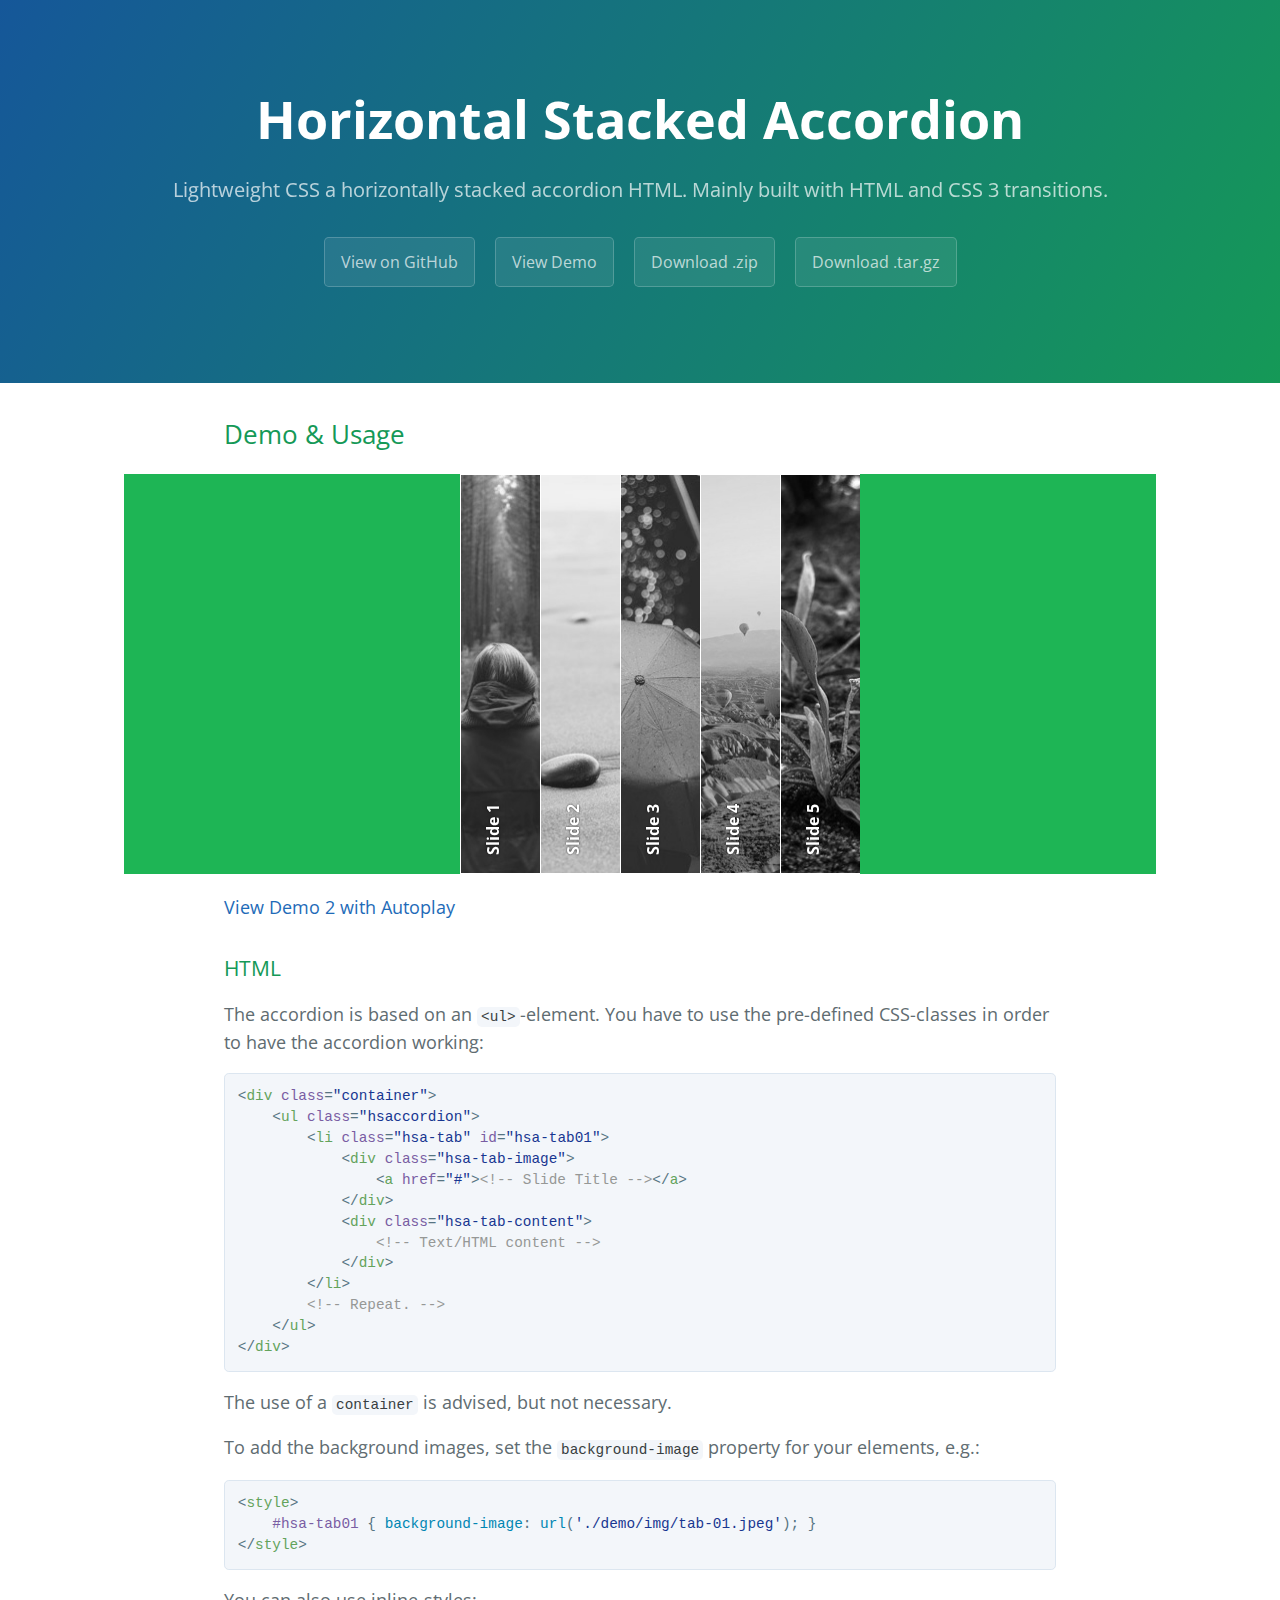
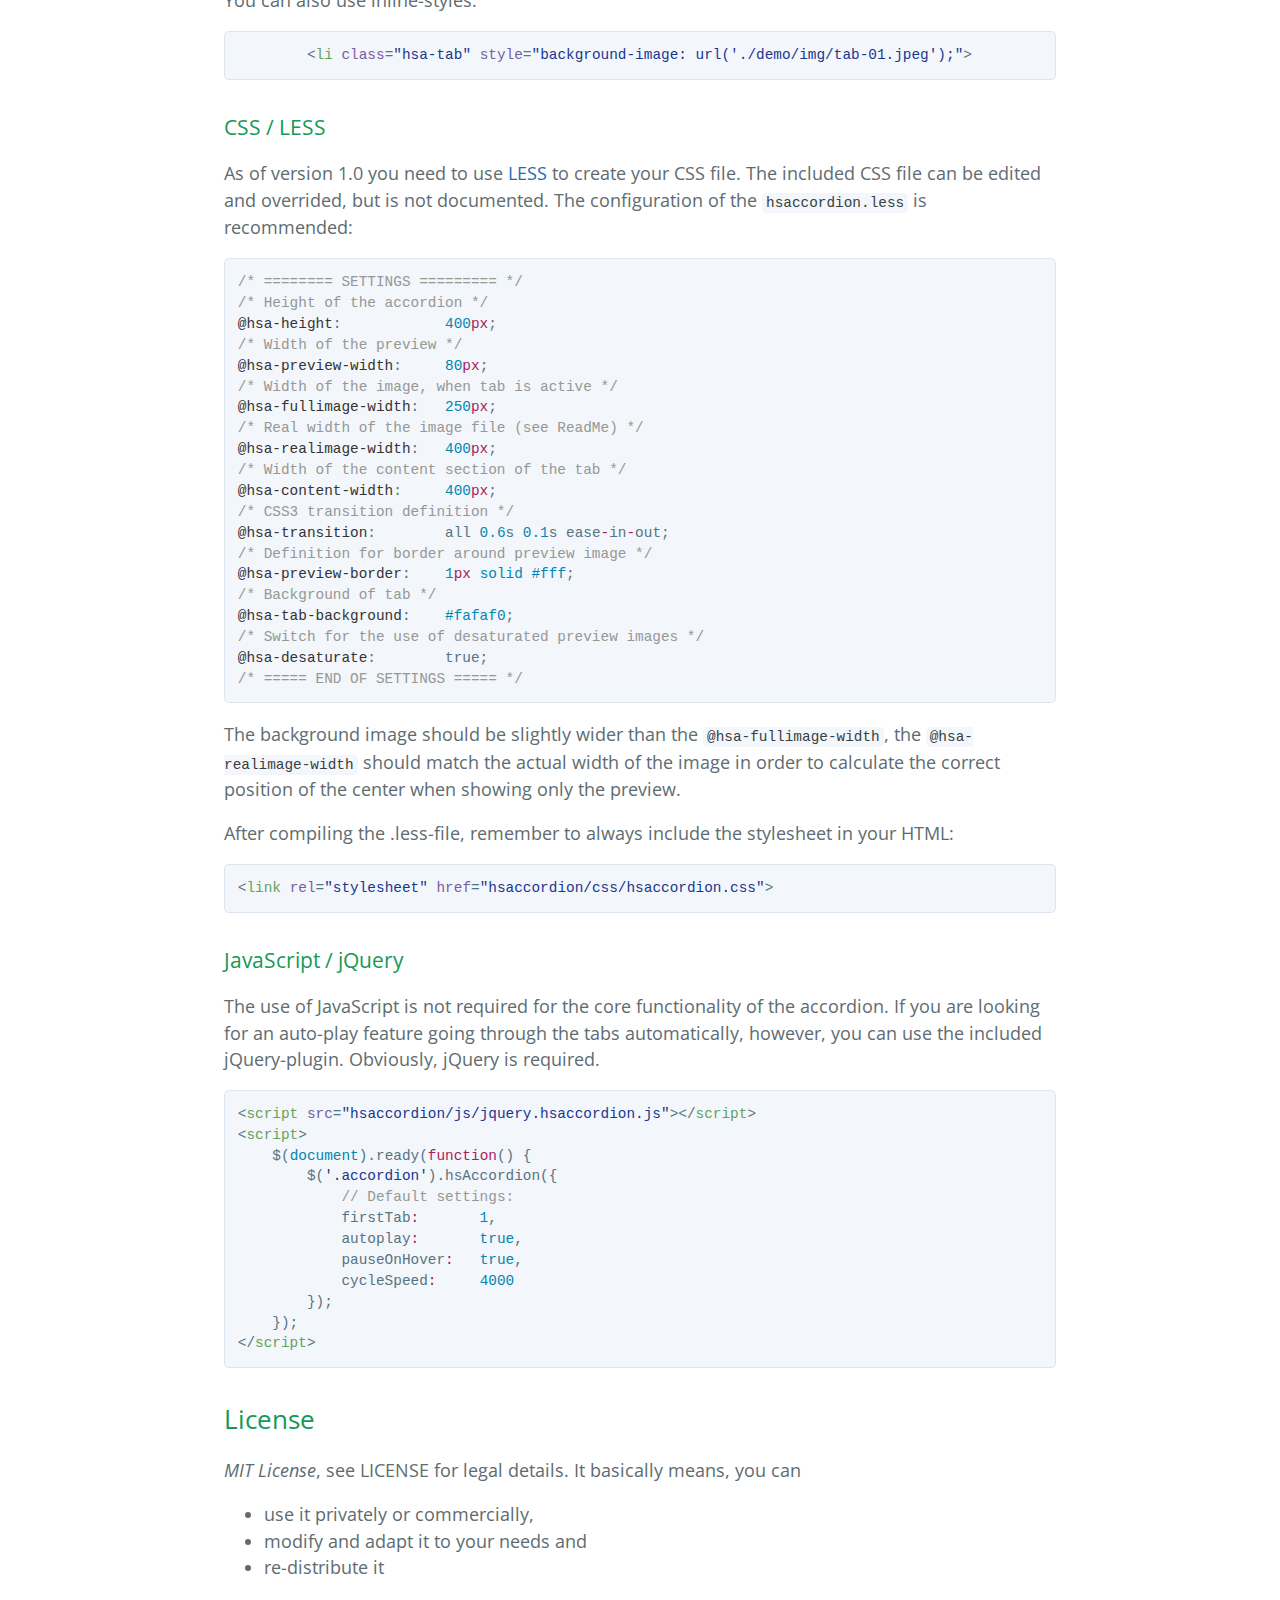
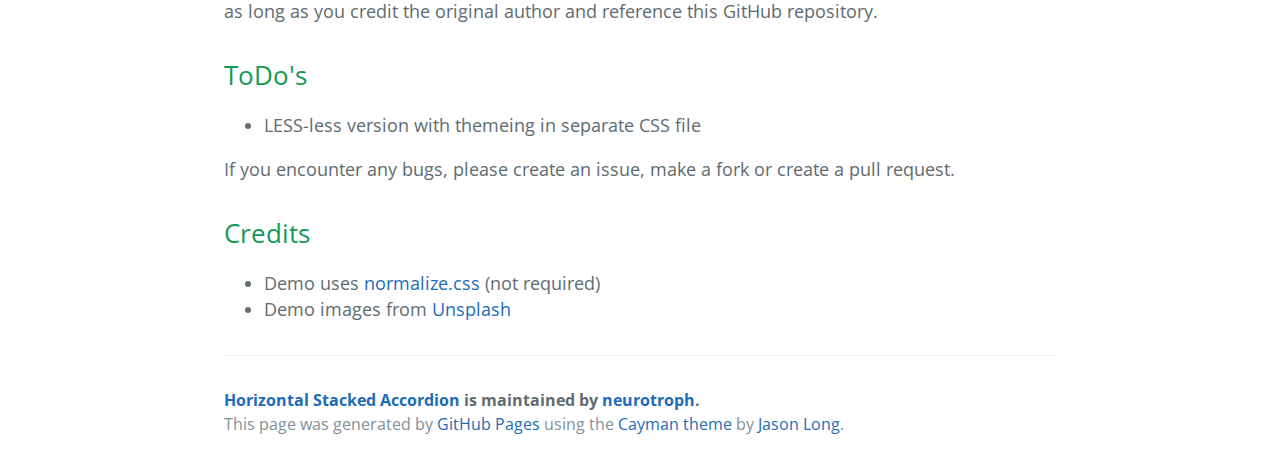
<file: index.html>
<!DOCTYPE html>
<html lang="en-us">
  <head>
    <meta charset="UTF-8">
    <title>Horizontal Stacked Accordion by neurotroph</title>
    <meta name="viewport" content="width=device-width, initial-scale=1">
    <link rel="stylesheet" type="text/css" href="stylesheets/normalize.css" media="screen">
    <link href='http://fonts.googleapis.com/css?family=Open+Sans:400,700' rel='stylesheet' type='text/css'>
    <link rel="stylesheet" type="text/css" href="stylesheets/stylesheet.css" media="screen">
    <link rel="stylesheet" type="text/css" href="stylesheets/github-light.css" media="screen">
    <link rel="stylesheet" type="text/css" href="css/hsaccordion.css" media="screen">
    <style>
      .accordion-container {
        background-color: #1EB555;
        margin: 20px -100px;
        text-align: center;
      }
    </style>
  </head>
  <body>
    <section class="page-header">
      <h1 class="project-name">Horizontal Stacked Accordion</h1>
      <h2 class="project-tagline">Lightweight CSS a horizontally stacked accordion HTML. Mainly built with HTML and CSS 3 transitions.</h2>
      <a href="https://github.com/neurotroph/hsaccordion" class="btn">View on GitHub</a>
      <a href="./demo/index.html" class="btn">View Demo</a>
      <a href="https://github.com/neurotroph/hsaccordion/zipball/master" class="btn">Download .zip</a>
      <a href="https://github.com/neurotroph/hsaccordion/tarball/master" class="btn">Download .tar.gz</a>
    </section>

    <section class="main-content">

<h2>
<a id="usage" class="anchor" href="#usage" aria-hidden="true"><span class="octicon octicon-link"></span></a>Demo &amp; Usage</h2>

  <div class="accordion-container">
    <ul class="hsaccordion">
      <li class="hsa-tab" id="hsa-tab01">
        <div class="hsa-tab-image" style="background-image: url('demo/img/tab-image-01.jpg');">
          <a href="#">Slide 1</a>
        </div>

        <div class="hsa-tab-content">
          <h2>Slide 1</h2>
          <p>Lorem ipsum dolor sit amet, consectetur adipisicing elit, sed do eiusmod
          tempor incididunt ut labore et dolore magna aliqua. Ut enim ad minim veniam,
          quis nostrud exercitation ullamco laboris nisi ut aliquip ex ea commodo
          consequat. Duis aute irure dolor in reprehenderit in voluptate velit esse
          cillum dolore eu fugiat nulla pariatur. Excepteur sint occaecat cupidatat non
          proident, sunt in culpa qui officia deserunt mollit anim id est laborum.</p>

        </div>
      </li>

      <li class="hsa-tab" id="hsa-tab02">
        <div class="hsa-tab-image" style="background-image: url('demo/img/tab-image-02.jpg');">
          <a href="#">Slide 2</a>
        </div>

        <div class="hsa-tab-content">
          <h2>Slide 2</h2>
          <p>Lorem ipsum dolor sit amet, consectetur adipisicing elit, sed do eiusmod
          tempor incididunt ut labore et dolore magna aliqua. Ut enim ad minim veniam,
          quis nostrud exercitation ullamco laboris nisi ut aliquip ex ea commodo
          consequat. Duis aute irure dolor in reprehenderit in voluptate velit esse
          cillum dolore eu fugiat nulla pariatur. Excepteur sint occaecat cupidatat non
          proident, sunt in culpa qui officia deserunt mollit anim id est laborum.</p>
        </div>
      </li>

      <li class="hsa-tab" id="hsa-tab03">
        <div class="hsa-tab-image" style="background-image: url('demo/img/tab-image-03.jpg');">
          <a href="#">Slide 3</a>
        </div>

        <div class="hsa-tab-content">
          <h2>Slide 3</h2>
          <p>Lorem ipsum dolor sit amet, consectetur adipisicing elit, sed do eiusmod
          tempor incididunt ut labore et dolore magna aliqua. Ut enim ad minim veniam,
          quis nostrud exercitation ullamco laboris nisi ut aliquip ex ea commodo
          consequat. Duis aute irure dolor in reprehenderit in voluptate velit esse
          cillum dolore eu fugiat nulla pariatur. Excepteur sint occaecat cupidatat non
          proident, sunt in culpa qui officia deserunt mollit anim id est laborum.</p>
        </div>
      </li>

      <li class="hsa-tab" id="hsa-tab04">
        <div class="hsa-tab-image" style="background-image: url('demo/img/tab-image-04.jpg');">
          <a href="#">Slide 4</a>
        </div>

        <div class="hsa-tab-content">
          <h2>Slide 4</h2>
          <p>Lorem ipsum dolor sit amet, consectetur adipisicing elit, sed do eiusmod
          tempor incididunt ut labore et dolore magna aliqua. Ut enim ad minim veniam,
          quis nostrud exercitation ullamco laboris nisi ut aliquip ex ea commodo
          consequat. Duis aute irure dolor in reprehenderit in voluptate velit esse
          cillum dolore eu fugiat nulla pariatur. Excepteur sint occaecat cupidatat non
          proident, sunt in culpa qui officia deserunt mollit anim id est laborum.</p>
        </div>
      </li>

      <li class="hsa-tab" id="hsa-tab05">
        <div class="hsa-tab-image" style="background-image: url('demo/img/tab-image-05.jpg');">
          <a href="#">Slide 5</a>
        </div>

        <div class="hsa-tab-content">
          <h2>Slide 5</h2>
          <p>Lorem ipsum dolor sit amet, consectetur adipisicing elit, sed do eiusmod
          tempor incididunt ut labore et dolore magna aliqua. Ut enim ad minim veniam,
          quis nostrud exercitation ullamco laboris nisi ut aliquip ex ea commodo
          consequat. Duis aute irure dolor in reprehenderit in voluptate velit esse
          cillum dolore eu fugiat nulla pariatur. Excepteur sint occaecat cupidatat non
          proident, sunt in culpa qui officia deserunt mollit anim id est laborum.</p>
        </div>
      </li>
    </ul>
  </div>

  <a href="./demo/index.html">View Demo 2 with Autoplay</a>


<h3>
<a id="html" class="anchor" href="#html" aria-hidden="true"><span class="octicon octicon-link"></span></a>HTML</h3>

<p>The accordion is based on an <code>&lt;ul&gt;</code>-element. You have to use the pre-defined CSS-classes in order to have the accordion working:</p>

<div class="highlight highlight-HTML"><pre>&lt;<span class="pl-ent">div</span> <span class="pl-e">class</span>=<span class="pl-s"><span class="pl-pds">"</span>container<span class="pl-pds">"</span></span>&gt;
    &lt;<span class="pl-ent">ul</span> <span class="pl-e">class</span>=<span class="pl-s"><span class="pl-pds">"</span>hsaccordion<span class="pl-pds">"</span></span>&gt;
        &lt;<span class="pl-ent">li</span> <span class="pl-e">class</span>=<span class="pl-s"><span class="pl-pds">"</span>hsa-tab<span class="pl-pds">"</span></span> <span class="pl-e">id</span>=<span class="pl-s"><span class="pl-pds">"</span>hsa-tab01<span class="pl-pds">"</span></span>&gt;
            &lt;<span class="pl-ent">div</span> <span class="pl-e">class</span>=<span class="pl-s"><span class="pl-pds">"</span>hsa-tab-image<span class="pl-pds">"</span></span>&gt;
                &lt;<span class="pl-ent">a</span> <span class="pl-e">href</span>=<span class="pl-s"><span class="pl-pds">"</span>#<span class="pl-pds">"</span></span>&gt;<span class="pl-c">&lt;!-- Slide Title --&gt;</span>&lt;/<span class="pl-ent">a</span>&gt;
            &lt;/<span class="pl-ent">div</span>&gt;
            &lt;<span class="pl-ent">div</span> <span class="pl-e">class</span>=<span class="pl-s"><span class="pl-pds">"</span>hsa-tab-content<span class="pl-pds">"</span></span>&gt;
                <span class="pl-c">&lt;!-- Text/HTML content --&gt;</span>
            &lt;/<span class="pl-ent">div</span>&gt;
        &lt;/<span class="pl-ent">li</span>&gt;
        <span class="pl-c">&lt;!-- Repeat. --&gt;</span>
    &lt;/<span class="pl-ent">ul</span>&gt;
&lt;/<span class="pl-ent">div</span>&gt;</pre></div>

<p>The use of a <code>container</code> is advised, but not necessary.</p>

<p>To add the background images, set the <code>background-image</code> property for your elements, e.g.:</p>

<div class="highlight highlight-HTML"><pre><span class="pl-s1">&lt;<span class="pl-ent">style</span>&gt;</span>
<span class="pl-s1">    <span class="pl-e">#hsa-tab01</span> { <span class="pl-c1"><span class="pl-c1">background-image</span></span>: <span class="pl-c1">url</span>(<span class="pl-s"><span class="pl-pds">'</span>./demo/img/tab-01.jpeg<span class="pl-pds">'</span></span>); }</span>
<span class="pl-s1">&lt;/<span class="pl-ent">style</span>&gt;</span></pre></div>

<p>You can also use inline-styles:</p>

<div class="highlight highlight-HTML"><pre>        &lt;<span class="pl-ent">li</span> <span class="pl-e">class</span>=<span class="pl-s"><span class="pl-pds">"</span>hsa-tab<span class="pl-pds">"</span></span> <span class="pl-e">style</span>=<span class="pl-s"><span class="pl-pds">"</span>background-image: url('./demo/img/tab-01.jpeg');<span class="pl-pds">"</span></span>&gt;</pre></div>

<h3>
<a id="css--less" class="anchor" href="#css--less" aria-hidden="true"><span class="octicon octicon-link"></span></a>CSS / LESS</h3>

<p>As of version 1.0 you need to use <a href="http://www.lesscss.org">LESS</a> to create your CSS file. The included CSS file can be edited and overrided, but is not documented. The configuration of the <code>hsaccordion.less</code> is recommended:</p>

<div class="highlight highlight-LESS"><pre><span class="pl-c">/* ======== SETTINGS ========= */</span>
<span class="pl-c">/* Height of the accordion */</span>
<span class="pl-smi">@hsa-height</span>:<span class="pl-c1">            400</span><span class="pl-k">px</span>;
<span class="pl-c">/* Width of the preview */</span>
<span class="pl-smi">@hsa-preview-width</span>:<span class="pl-c1">     80</span><span class="pl-k">px</span>;
<span class="pl-c">/* Width of the image, when tab is active */</span>
<span class="pl-smi">@hsa-fullimage-width</span>:<span class="pl-c1">   250</span><span class="pl-k">px</span>;
<span class="pl-c">/* Real width of the image file (see ReadMe) */</span>
<span class="pl-smi">@hsa-realimage-width</span>:<span class="pl-c1">   400</span><span class="pl-k">px</span>;
<span class="pl-c">/* Width of the content section of the tab */</span>
<span class="pl-smi">@hsa-content-width</span>:<span class="pl-c1">     400</span><span class="pl-k">px</span>;
<span class="pl-c">/* CSS3 transition definition */</span>
<span class="pl-smi">@hsa-transition</span>:        all<span class="pl-c1"> 0.6</span>s<span class="pl-c1"> 0.1</span>s ease<span class="pl-k">-</span>in<span class="pl-k">-</span>out;
<span class="pl-c">/* Definition for border around preview image */</span>
<span class="pl-smi">@hsa-preview-border</span>:<span class="pl-c1">    1</span><span class="pl-k">px</span> <span class="pl-c1">solid</span> <span class="pl-c1">#fff</span>;
<span class="pl-c">/* Background of tab */</span>
<span class="pl-smi">@hsa-tab-background</span>:    <span class="pl-c1">#fafaf0</span>;
<span class="pl-c">/* Switch for the use of desaturated preview images */</span>
<span class="pl-smi">@hsa-desaturate</span>:        true;
<span class="pl-c">/* ===== END OF SETTINGS ===== */</span></pre></div>

<p>The background image should be slightly wider than the <code>@hsa-fullimage-width</code>, the <code>@hsa-realimage-width</code> should match the actual width of the image in order to calculate the correct position of the center when showing only the preview.</p>

<p>After compiling the .less-file, remember to always include the stylesheet in your HTML:</p>

<div class="highlight highlight-HTML"><pre>&lt;<span class="pl-ent">link</span> <span class="pl-e">rel</span>=<span class="pl-s"><span class="pl-pds">"</span>stylesheet<span class="pl-pds">"</span></span> <span class="pl-e">href</span>=<span class="pl-s"><span class="pl-pds">"</span>hsaccordion/css/hsaccordion.css<span class="pl-pds">"</span></span>&gt;</pre></div>

<h3>
<a id="javascript--jquery" class="anchor" href="#javascript--jquery" aria-hidden="true"><span class="octicon octicon-link"></span></a>JavaScript / jQuery</h3>

<p>The use of JavaScript is not required for the core functionality of the accordion. If you are looking for an auto-play feature going through the tabs automatically, however, you can use the included jQuery-plugin. Obviously, jQuery is required.</p>

<div class="highlight highlight-HTML"><pre>&lt;<span class="pl-ent">script</span> <span class="pl-e">src</span>=<span class="pl-s"><span class="pl-pds">"</span>hsaccordion/js/jquery.hsaccordion.js<span class="pl-pds">"</span></span>&gt;&lt;/<span class="pl-ent">script</span>&gt;
<span class="pl-s1">&lt;<span class="pl-ent">script</span>&gt;</span>
<span class="pl-s1">    $(<span class="pl-c1">document</span>).ready(<span class="pl-k">function</span>() {</span>
<span class="pl-s1">        $(<span class="pl-s"><span class="pl-pds">'</span>.accordion<span class="pl-pds">'</span></span>).hsAccordion({</span>
<span class="pl-s1">            <span class="pl-c">// Default settings:</span></span>
<span class="pl-s1">            firstTab<span class="pl-k">:</span>       <span class="pl-c1">1</span>,</span>
<span class="pl-s1">            autoplay<span class="pl-k">:</span>       <span class="pl-c1">true</span>,</span>
<span class="pl-s1">            pauseOnHover<span class="pl-k">:</span>   <span class="pl-c1">true</span>,</span>
<span class="pl-s1">            cycleSpeed<span class="pl-k">:</span>     <span class="pl-c1">4000</span></span>
<span class="pl-s1">        });</span>
<span class="pl-s1">    });</span>
<span class="pl-s1">&lt;/<span class="pl-ent">script</span>&gt;</span></pre></div>

<h2>
<a id="license" class="anchor" href="#license" aria-hidden="true"><span class="octicon octicon-link"></span></a>License</h2>

<p><em>MIT License</em>, see LICENSE for legal details. It basically means, you can</p>

<ul>
<li>use it privately or commercially,</li>
<li>modify and adapt it to your needs and</li>
<li>re-distribute it</li>
</ul>

<p>as long as you credit the original author and reference this GitHub repository.</p>

<h2>
<a id="todos" class="anchor" href="#todos" aria-hidden="true"><span class="octicon octicon-link"></span></a>ToDo's</h2>

<ul>
<li>LESS-less version with themeing in separate CSS file</li>
</ul>

<p>If you encounter any bugs, please create an issue, make a fork or create a pull request.</p>

<h2>
<a id="credits" class="anchor" href="#credits" aria-hidden="true"><span class="octicon octicon-link"></span></a>Credits</h2>

<ul>
<li>Demo uses <a href="http://git.io/normalize">normalize.css</a> (not required)</li>
<li>Demo images from <a href="http://unsplash.com">Unsplash</a>
</li>
</ul>

      <footer class="site-footer">
        <span class="site-footer-owner"><a href="https://github.com/neurotroph/hsaccordion">Horizontal Stacked Accordion</a> is maintained by <a href="https://github.com/neurotroph">neurotroph</a>.</span>

        <span class="site-footer-credits">This page was generated by <a href="https://pages.github.com">GitHub Pages</a> using the <a href="https://github.com/jasonlong/cayman-theme">Cayman theme</a> by <a href="https://twitter.com/jasonlong">Jason Long</a>.</span>
      </footer>

    </section>

  
  </body>
</html>
</file>
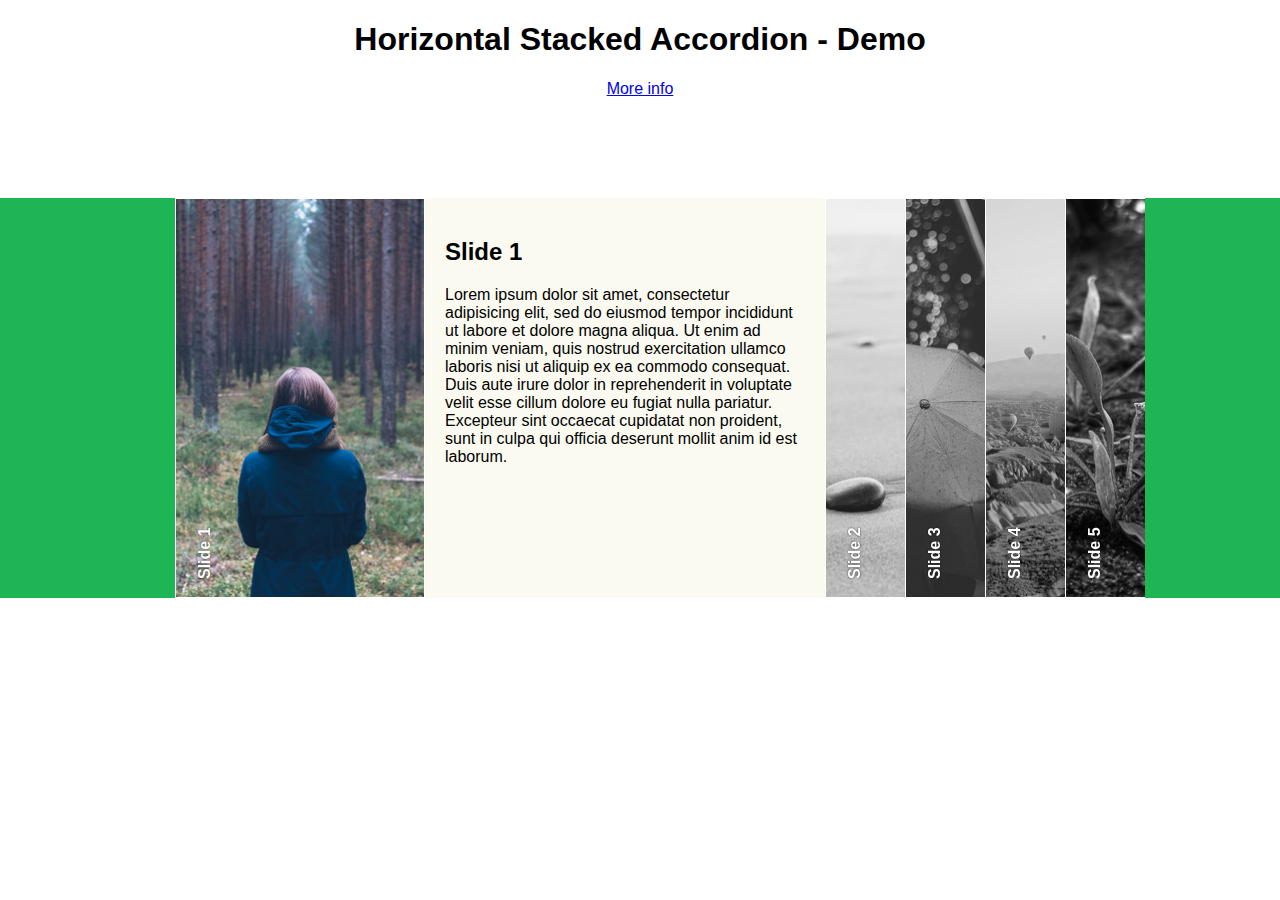
<file: demo/index.html>
<!DOCTYPE html>
<html>
<head>
	<title>HSAccordion Demo</title>

	<link rel="stylesheet" media="all" href="./normalize.css" />
	<link rel="stylesheet" media="all" href="../css/hsaccordion.css" />
	<script src="https://code.jquery.com/jquery-1.11.3.min.js"></script>
	<style>
		body {
			background-color: #ffffff;

			text-align: center;
			font-family: "Helvetica Neue", Helvetica, Arial, sans-serif;
		}

		.container {
			background-color: #1EB555;
			margin: 100px auto;
			text-align: center;
		}

		#hsa-tab01 .hsa-tab-image { background-image: url('img/tab-image-01.jpg'); }
		#hsa-tab02 .hsa-tab-image { background-image: url('img/tab-image-02.jpg'); }
		#hsa-tab03 .hsa-tab-image { background-image: url('img/tab-image-03.jpg'); }
		#hsa-tab04 .hsa-tab-image { background-image: url('img/tab-image-04.jpg'); }
		#hsa-tab05 .hsa-tab-image { background-image: url('img/tab-image-05.jpg'); }
	</style>
</head>
<body>
	<h1>Horizontal Stacked Accordion - Demo</h1>
	<p><a href="http://neurotroph.github.io/hsaccordion/">More info</a></p>

	<div class="container">
		<ul class="hsaccordion">
			<li class="hsa-tab" id="hsa-tab01">
				<div class="hsa-tab-image">
					<a href="#">Slide 1</a>
				</div>

				<div class="hsa-tab-content">
					<h2>Slide 1</h2>
					<p>Lorem ipsum dolor sit amet, consectetur adipisicing elit, sed do eiusmod
					tempor incididunt ut labore et dolore magna aliqua. Ut enim ad minim veniam,
					quis nostrud exercitation ullamco laboris nisi ut aliquip ex ea commodo
					consequat. Duis aute irure dolor in reprehenderit in voluptate velit esse
					cillum dolore eu fugiat nulla pariatur. Excepteur sint occaecat cupidatat non
					proident, sunt in culpa qui officia deserunt mollit anim id est laborum.</p>

				</div>
			</li>

			<li class="hsa-tab" id="hsa-tab02">
				<div class="hsa-tab-image">
					<a href="#">Slide 2</a>
				</div>

				<div class="hsa-tab-content">
					<h2>Slide 2</h2>
					<p>Lorem ipsum dolor sit amet, consectetur adipisicing elit, sed do eiusmod
					tempor incididunt ut labore et dolore magna aliqua. Ut enim ad minim veniam,
					quis nostrud exercitation ullamco laboris nisi ut aliquip ex ea commodo
					consequat. Duis aute irure dolor in reprehenderit in voluptate velit esse
					cillum dolore eu fugiat nulla pariatur. Excepteur sint occaecat cupidatat non
					proident, sunt in culpa qui officia deserunt mollit anim id est laborum.</p>
				</div>
			</li>

			<li class="hsa-tab" id="hsa-tab03">
				<div class="hsa-tab-image">
					<a href="#">Slide 3</a>
				</div>

				<div class="hsa-tab-content">
					<h2>Slide 3</h2>
					<p>Lorem ipsum dolor sit amet, consectetur adipisicing elit, sed do eiusmod
					tempor incididunt ut labore et dolore magna aliqua. Ut enim ad minim veniam,
					quis nostrud exercitation ullamco laboris nisi ut aliquip ex ea commodo
					consequat. Duis aute irure dolor in reprehenderit in voluptate velit esse
					cillum dolore eu fugiat nulla pariatur. Excepteur sint occaecat cupidatat non
					proident, sunt in culpa qui officia deserunt mollit anim id est laborum.</p>
				</div>
			</li>

			<li class="hsa-tab" id="hsa-tab04">
				<div class="hsa-tab-image">
					<a href="#">Slide 4</a>
				</div>

				<div class="hsa-tab-content">
					<h2>Slide 4</h2>
					<p>Lorem ipsum dolor sit amet, consectetur adipisicing elit, sed do eiusmod
					tempor incididunt ut labore et dolore magna aliqua. Ut enim ad minim veniam,
					quis nostrud exercitation ullamco laboris nisi ut aliquip ex ea commodo
					consequat. Duis aute irure dolor in reprehenderit in voluptate velit esse
					cillum dolore eu fugiat nulla pariatur. Excepteur sint occaecat cupidatat non
					proident, sunt in culpa qui officia deserunt mollit anim id est laborum.</p>
				</div>
			</li>

			<li class="hsa-tab" id="hsa-tab05">
				<div class="hsa-tab-image">
					<a href="#">Slide 5</a>
				</div>

				<div class="hsa-tab-content">
					<h2>Slide 5</h2>
					<p>Lorem ipsum dolor sit amet, consectetur adipisicing elit, sed do eiusmod
					tempor incididunt ut labore et dolore magna aliqua. Ut enim ad minim veniam,
					quis nostrud exercitation ullamco laboris nisi ut aliquip ex ea commodo
					consequat. Duis aute irure dolor in reprehenderit in voluptate velit esse
					cillum dolore eu fugiat nulla pariatur. Excepteur sint occaecat cupidatat non
					proident, sunt in culpa qui officia deserunt mollit anim id est laborum.</p>
				</div>
			</li>
		</ul>
	</div>

	<script src="../js/jquery.hsaccordion.js"></script>
	<script>
		$(document).ready(function(){
			$('.hsaccordion').hsAccordion();
		});
	</script>
</body>
</html>
</file>
<file: stylesheets/stylesheet.css>
* {
  box-sizing: border-box; }

body {
  padding: 0;
  margin: 0;
  font-family: "Open Sans", "Helvetica Neue", Helvetica, Arial, sans-serif;
  font-size: 16px;
  line-height: 1.5;
  color: #606c71; }

a {
  color: #1e6bb8;
  text-decoration: none; }
  a:hover {
    text-decoration: underline; }

.btn {
  display: inline-block;
  margin-bottom: 1rem;
  color: rgba(255, 255, 255, 0.7);
  background-color: rgba(255, 255, 255, 0.08);
  border-color: rgba(255, 255, 255, 0.2);
  border-style: solid;
  border-width: 1px;
  border-radius: 0.3rem;
  transition: color 0.2s, background-color 0.2s, border-color 0.2s; }
  .btn + .btn {
    margin-left: 1rem; }

.btn:hover {
  color: rgba(255, 255, 255, 0.8);
  text-decoration: none;
  background-color: rgba(255, 255, 255, 0.2);
  border-color: rgba(255, 255, 255, 0.3); }

@media screen and (min-width: 64em) {
  .btn {
    padding: 0.75rem 1rem; } }

@media screen and (min-width: 42em) and (max-width: 64em) {
  .btn {
    padding: 0.6rem 0.9rem;
    font-size: 0.9rem; } }

@media screen and (max-width: 42em) {
  .btn {
    display: block;
    width: 100%;
    padding: 0.75rem;
    font-size: 0.9rem; }
    .btn + .btn {
      margin-top: 1rem;
      margin-left: 0; } }

.page-header {
  color: #fff;
  text-align: center;
  background-color: #159957;
  background-image: linear-gradient(120deg, #155799, #159957); }

@media screen and (min-width: 64em) {
  .page-header {
    padding: 5rem 6rem; } }

@media screen and (min-width: 42em) and (max-width: 64em) {
  .page-header {
    padding: 3rem 4rem; } }

@media screen and (max-width: 42em) {
  .page-header {
    padding: 2rem 1rem; } }

.project-name {
  margin-top: 0;
  margin-bottom: 0.1rem; }

@media screen and (min-width: 64em) {
  .project-name {
    font-size: 3.25rem; } }

@media screen and (min-width: 42em) and (max-width: 64em) {
  .project-name {
    font-size: 2.25rem; } }

@media screen and (max-width: 42em) {
  .project-name {
    font-size: 1.75rem; } }

.project-tagline {
  margin-bottom: 2rem;
  font-weight: normal;
  opacity: 0.7; }

@media screen and (min-width: 64em) {
  .project-tagline {
    font-size: 1.25rem; } }

@media screen and (min-width: 42em) and (max-width: 64em) {
  .project-tagline {
    font-size: 1.15rem; } }

@media screen and (max-width: 42em) {
  .project-tagline {
    font-size: 1rem; } }

.main-content :first-child {
  margin-top: 0; }
.main-content img {
  max-width: 100%; }
.main-content h1, .main-content h2, .main-content h3, .main-content h4, .main-content h5, .main-content h6 {
  margin-top: 2rem;
  margin-bottom: 1rem;
  font-weight: normal;
  color: #159957; }
.main-content p {
  margin-bottom: 1em; }
.main-content code {
  padding: 2px 4px;
  font-family: Consolas, "Liberation Mono", Menlo, Courier, monospace;
  font-size: 0.9rem;
  color: #383e41;
  background-color: #f3f6fa;
  border-radius: 0.3rem; }
.main-content pre {
  padding: 0.8rem;
  margin-top: 0;
  margin-bottom: 1rem;
  font: 1rem Consolas, "Liberation Mono", Menlo, Courier, monospace;
  color: #567482;
  word-wrap: normal;
  background-color: #f3f6fa;
  border: solid 1px #dce6f0;
  border-radius: 0.3rem; }
  .main-content pre > code {
    padding: 0;
    margin: 0;
    font-size: 0.9rem;
    color: #567482;
    word-break: normal;
    white-space: pre;
    background: transparent;
    border: 0; }
.main-content .highlight {
  margin-bottom: 1rem; }
  .main-content .highlight pre {
    margin-bottom: 0;
    word-break: normal; }
.main-content .highlight pre, .main-content pre {
  padding: 0.8rem;
  overflow: auto;
  font-size: 0.9rem;
  line-height: 1.45;
  border-radius: 0.3rem; }
.main-content pre code, .main-content pre tt {
  display: inline;
  max-width: initial;
  padding: 0;
  margin: 0;
  overflow: initial;
  line-height: inherit;
  word-wrap: normal;
  background-color: transparent;
  border: 0; }
  .main-content pre code:before, .main-content pre code:after, .main-content pre tt:before, .main-content pre tt:after {
    content: normal; }
.main-content ul, .main-content ol {
  margin-top: 0; }
.main-content blockquote {
  padding: 0 1rem;
  margin-left: 0;
  color: #819198;
  border-left: 0.3rem solid #dce6f0; }
  .main-content blockquote > :first-child {
    margin-top: 0; }
  .main-content blockquote > :last-child {
    margin-bottom: 0; }
.main-content table {
  display: block;
  width: 100%;
  overflow: auto;
  word-break: normal;
  word-break: keep-all; }
  .main-content table th {
    font-weight: bold; }
  .main-content table th, .main-content table td {
    padding: 0.5rem 1rem;
    border: 1px solid #e9ebec; }
.main-content dl {
  padding: 0; }
  .main-content dl dt {
    padding: 0;
    margin-top: 1rem;
    font-size: 1rem;
    font-weight: bold; }
  .main-content dl dd {
    padding: 0;
    margin-bottom: 1rem; }
.main-content hr {
  height: 2px;
  padding: 0;
  margin: 1rem 0;
  background-color: #eff0f1;
  border: 0; }

@media screen and (min-width: 64em) {
  .main-content {
    max-width: 64rem;
    padding: 2rem 6rem;
    margin: 0 auto;
    font-size: 1.1rem; } }

@media screen and (min-width: 42em) and (max-width: 64em) {
  .main-content {
    padding: 2rem 4rem;
    font-size: 1.1rem; } }

@media screen and (max-width: 42em) {
  .main-content {
    padding: 2rem 1rem;
    font-size: 1rem; } }

.site-footer {
  padding-top: 2rem;
  margin-top: 2rem;
  border-top: solid 1px #eff0f1; }

.site-footer-owner {
  display: block;
  font-weight: bold; }

.site-footer-credits {
  color: #819198; }

@media screen and (min-width: 64em) {
  .site-footer {
    font-size: 1rem; } }

@media screen and (min-width: 42em) and (max-width: 64em) {
  .site-footer {
    font-size: 1rem; } }

@media screen and (max-width: 42em) {
  .site-footer {
    font-size: 0.9rem; } }
</file>
<file: stylesheets/github-light.css>
/*
   Copyright 2014 GitHub Inc.

   Licensed under the Apache License, Version 2.0 (the "License");
   you may not use this file except in compliance with the License.
   You may obtain a copy of the License at

       http://www.apache.org/licenses/LICENSE-2.0

   Unless required by applicable law or agreed to in writing, software
   distributed under the License is distributed on an "AS IS" BASIS,
   WITHOUT WARRANTIES OR CONDITIONS OF ANY KIND, either express or implied.
   See the License for the specific language governing permissions and
   limitations under the License.

*/

.pl-c /* comment */ {
  color: #969896;
}

.pl-c1      /* constant, markup.raw, meta.diff.header, meta.module-reference, meta.property-name, support, support.constant, support.variable, variable.other.constant */,
.pl-s .pl-v /* string variable */ {
  color: #0086b3;
}

.pl-e  /* entity */,
.pl-en /* entity.name */ {
  color: #795da3;
}

.pl-s .pl-s1 /* string source */,
.pl-smi      /* storage.modifier.import, storage.modifier.package, storage.type.java, variable.other, variable.parameter.function */ {
  color: #333;
}

.pl-ent /* entity.name.tag */ {
  color: #63a35c;
}

.pl-k /* keyword, storage, storage.type */ {
  color: #a71d5d;
}

.pl-pds              /* punctuation.definition.string, string.regexp.character-class */,
.pl-s                /* string */,
.pl-s .pl-pse .pl-s1 /* string punctuation.section.embedded source */,
.pl-sr               /* string.regexp */,
.pl-sr .pl-cce       /* string.regexp constant.character.escape */,
.pl-sr .pl-sra       /* string.regexp string.regexp.arbitrary-repitition */,
.pl-sr .pl-sre       /* string.regexp source.ruby.embedded */ {
  color: #183691;
}

.pl-v /* variable */ {
  color: #ed6a43;
}

.pl-id /* invalid.deprecated */ {
  color: #b52a1d;
}

.pl-ii /* invalid.illegal */ {
  background-color: #b52a1d;
  color: #f8f8f8;
}

.pl-sr .pl-cce /* string.regexp constant.character.escape */ {
  color: #63a35c;
  font-weight: bold;
}

.pl-ml /* markup.list */ {
  color: #693a17;
}

.pl-mh        /* markup.heading */,
.pl-mh .pl-en /* markup.heading entity.name */,
.pl-ms        /* meta.separator */ {
  color: #1d3e81;
  font-weight: bold;
}

.pl-mq /* markup.quote */ {
  color: #008080;
}

.pl-mi /* markup.italic */ {
  color: #333;
  font-style: italic;
}

.pl-mb /* markup.bold */ {
  color: #333;
  font-weight: bold;
}

.pl-md /* markup.deleted, meta.diff.header.from-file */ {
  background-color: #ffecec;
  color: #bd2c00;
}

.pl-mi1 /* markup.inserted, meta.diff.header.to-file */ {
  background-color: #eaffea;
  color: #55a532;
}

.pl-mdr /* meta.diff.range */ {
  color: #795da3;
  font-weight: bold;
}

.pl-mo /* meta.output */ {
  color: #1d3e81;
}
</file>
<file: css/hsaccordion.css>
/*	Horizontal Stacked Accordion
 *	Lightweight CSS a horizontally stacked accordion HTML. Mainly built with HTML and CSS 3 transitions.
 *	
 *	URL:		https://github.com/neurotroph/hsaccordion/
 *	Version:	1.0 (2015-07-25)
 *
 *	Version History:
 *		1.0		Initial release
 *
 *	Copyright (c) 2015 Christopher Harms (http://www.christopherharms.de)
 *	Released under MIT License (see LICENSE file)
 */
/* ======== SETTINGS ========= */
/* Height of the accordion */
/* Width of the preview */
/* Width of the image, when tab is active */
/* Real width of the image file (see ReadMe) */
/* Width of the content section of the tab */
/* CSS3 transition definition */
/* Definition for border around preview image */
/* Background of tab */
/* Switch for the use of desaturated preview images */
/* ===== END OF SETTINGS ===== */
/* Mixins */
.greyscale {
  -webkit-filter: grayscale(100%);
  filter: grayscale(100%);
  filter: gray;
  filter: url("data:image/svg+xml;utf8,<svg version='1.1' xmlns='http://www.w3.org/2000/svg' height='0'><filter id='greyscale'><feColorMatrix type='matrix' values='0.3333 0.3333 0.3333 0 0 0.3333 0.3333 0.3333 0 0 0.3333 0.3333 0.3333 0 0 0 0 0 1 0' /></filter></svg>#greyscale");
}
.reset-greyscale {
  -webkit-filter: none;
  filter: none;
}
/* Definitions */
.hsaccordion {
  display: block;
  width: 100%;
  list-style-position: none;
  overflow: hidden;
  height: 400px;
  font-size: 0;
  margin: 0 auto;
}
.hsaccordion,
.hsaccordion *,
.hsaccordion:after,
.hsaccordion *:after,
.hsaccordion:before,
.hsaccordion *:before {
  -webkit-box-sizing: border-box;
  -moz-box-sizing: border-box;
  box-sizing: border-box;
}
.hsa-tab {
  display: inline-block;
  width: 80px;
  height: 100%;
  background-color: #fafaf0;
  overflow: hidden;
  position: relative;
  margin: 0;
  font-size: 16px;
  -webkit-transition: all 0.6s 0.1s ease-in-out;
  -moz-transition: all 0.6s 0.1s ease-in-out;
  -ms-transition: all 0.6s 0.1s ease-in-out;
  -o-transition: all 0.6s 0.1s ease-in-out;
  transition: all 0.6s 0.1s ease-in-out;
}
.hsa-tab:hover,
.hsa-tab.hsa-active {
  width: 650px;
}
.hsa-tab:hover .hsa-tab-image,
.hsa-tab.hsa-active .hsa-tab-image {
  /* Recolor image */
  -webkit-filter: none;
  filter: none;
  /* Reposition image */
  background-position: center center;
  -webkit-transition: all 0.6s 0.1s ease-in-out;
  -moz-transition: all 0.6s 0.1s ease-in-out;
  -ms-transition: all 0.6s 0.1s ease-in-out;
  -o-transition: all 0.6s 0.1s ease-in-out;
  transition: all 0.6s 0.1s ease-in-out;
}
.hsa-tab .hsa-tab-image {
  display: block;
  float: left;
  height: 400px;
  z-index: 1;
  width: 250px;
  background-size: cover;
  background-position: -160px center;
  background-repeat: no-repeat;
  /* Greyscale preview image */
  -webkit-filter: grayscale(100%);
  filter: grayscale(100%);
  filter: gray;
  filter: url("data:image/svg+xml;utf8,<svg version='1.1' xmlns='http://www.w3.org/2000/svg' height='0'><filter id='greyscale'><feColorMatrix type='matrix' values='0.3333 0.3333 0.3333 0 0 0.3333 0.3333 0.3333 0 0 0.3333 0.3333 0.3333 0 0 0 0 0 1 0' /></filter></svg>#greyscale");
  -webkit-transition: all 0.6s 0.1s ease-in-out;
  -moz-transition: all 0.6s 0.1s ease-in-out;
  -ms-transition: all 0.6s 0.1s ease-in-out;
  -o-transition: all 0.6s 0.1s ease-in-out;
  transition: all 0.6s 0.1s ease-in-out;
  border: 1px solid #ffffff;
  text-align: left;
}
.hsa-tab .hsa-tab-image a {
  display: block;
  position: relative;
  bottom: -400px;
  left: 0;
  width: 400px;
  height: 250px;
  z-index: 2;
  padding: 20px;
  margin: 0;
  text-align: left;
  font-weight: bold;
  text-shadow: 0px 0px 2px rgba(0, 0, 0, 0.8);
  -webkit-transform-origin: 0 0;
  -moz-transform-origin: 0 0;
  -ms-transform-origin: 0 0;
  -o-transform-origin: 0 0;
  transform-origin: 0 0;
  -webkit-transform: rotate(270deg);
  -moz-transform: rotate(270deg);
  -ms-transform: rotate(270deg);
  -o-transform: rotate(270deg);
  transform: rotate(270deg);
}
.hsa-tab .hsa-tab-image a,
.hsa-tab .hsa-tab-image a:link,
.hsa-tab .hsa-tab-image a:visited {
  color: #fff;
  text-decoration: none;
}
.hsa-tab .hsa-tab-image a:active,
.hsa-tab .hsa-tab-image a:hover {
  color: #fff;
  text-decoration: none;
}
.hsa-tab .hsa-tab-content {
  position: absolute;
  width: 400px;
  margin-left: 250px;
  padding: 20px;
  z-index: 10;
  max-height: 100%;
  overflow: hidden;
  background-color: #fafaf0;
  text-align: left;
}
/*# sourceMappingURL=hsaccordion.min.css.map */
</file>
